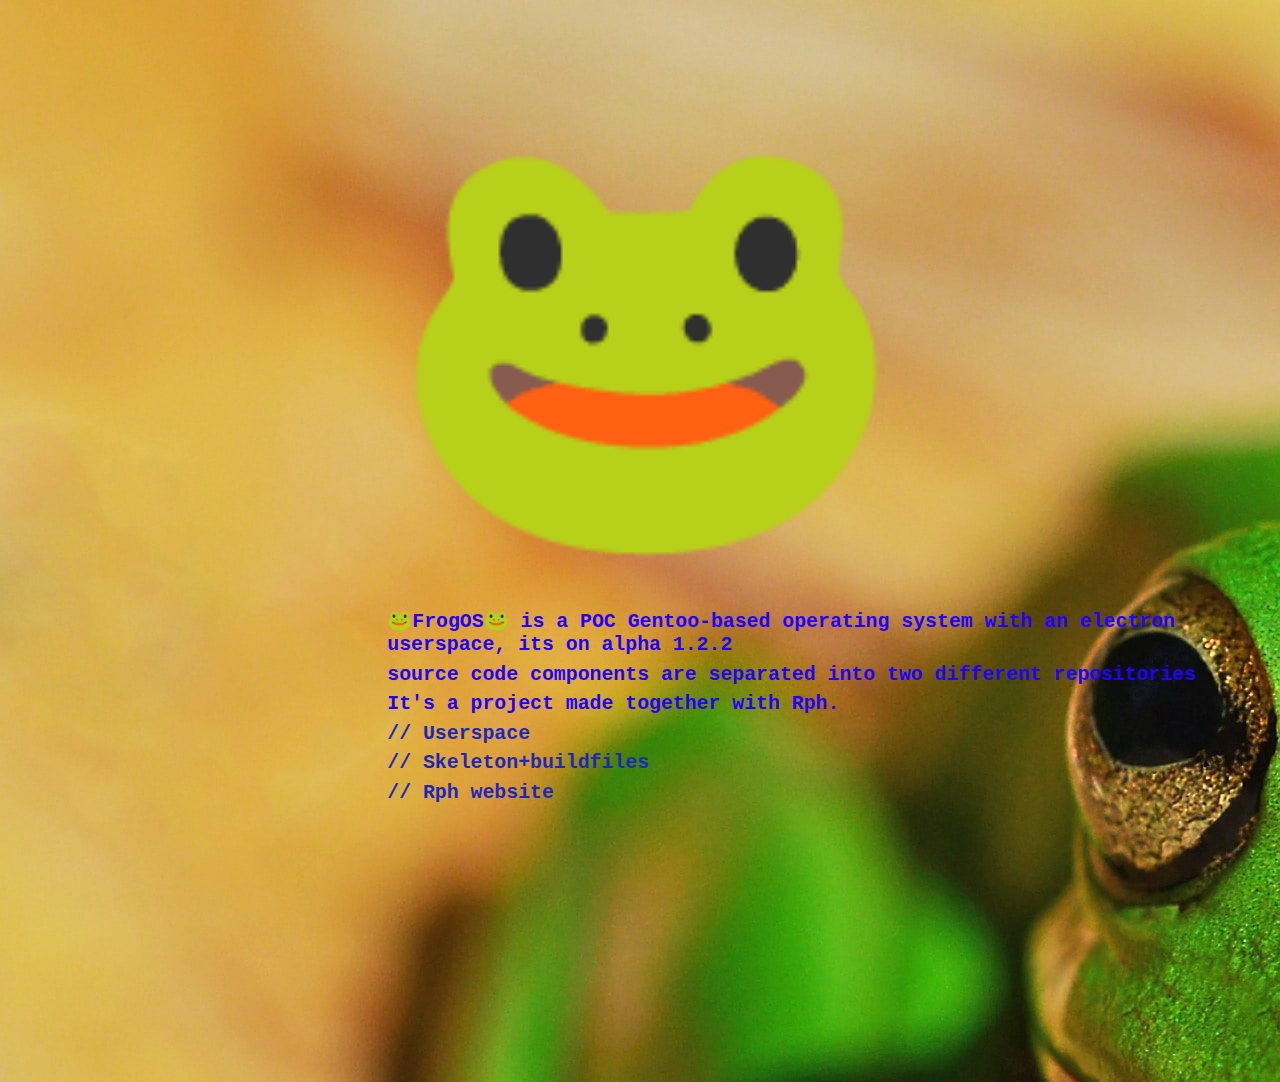
<file: frogos.html>
<!DOCTYPE html>
<!-- this is free and unencumbered software released into the public    -->
<!-- domain. refer to the attached UNLICENSE or http://unlicense.org/   -->
<!-- the frog photo is courtesy of David Clode and its licensed under CC -->
<html>
<head>
  <meta charset="utf-8" />
  <title>The Hoppiest OS ever</title>
  <link rel="stylesheet" href="style.css?v=1.0.1" />
  <meta name="viewport" content="width=device-width,initial-scale=1.0,
    maximum-scale=1.0,user-scalable=no;" />
</head>
<body background="frogos.jpg">
 <div class="center">🐸
  <div class="contents2">
    <ul>
        <li>🐸FrogOS🐸 is a POC Gentoo-based operating system with an electron userspace, its on alpha 1.2.2</li>
        <li>source code components are separated into two different repositories</li>
        <li>It's a project made together with Rph.</li>
        <li><a target="_blank" href="https://git.froggi.es/rph/frogos"><span>// </span>Userspace</a></li>
        <li><a target="_blank" href="https://git.froggi.es/uramekus/frogos"><span>// </span>Skeleton+buildfiles</a></li>
        <li><a target="_blank" href="https://rph.space"><span>// </span>Rph website</a></li>
    </ul>
  </div>
  <canvas id="screen">
    your browser does not support/allow canvases
  </canvas>
</div>
</body>
</html>
</file>
<file: style.css>
/*
 * this is free and unencumbered software released into the public domain
 * refer to the attached UNLICENSE or http://unlicense.org/
 */

html, body {
  height: 100%;
  overflow: hidden;
  width: 100%;
}

html, body, ul, li {
  color: rgb(34, 0, 255);
  font-family: "SFMono-Regular", Consolas, "Liberation Mono", Menlo,
    monospace, Courier;
  font-size: calc(0.9em + 0.15vw);
  margin: 0;
  padding: 0;
}

.container {
  /*overflow: hidden;*/
  position: relative;
  z-index: 1;
}

.contents {
  color: white;
  left: 0;
  padding: calc(0.5em + 0.5vw);
  position: absolute;
  top: 0;
  z-index: 5;
}

.bottom{
 position: absolute;
  bottom: 10px;
  width: 50%;
}

.center{
  position: absolute; 
  top: 10%;
  left: 30%;
  font-size: 420px;
}

.contents2 {
  color: white;
  position: absolute;
  z-index: 5;
  font-size: 20px;
}

ul {
  font-weight: 600;
  list-style-type: none;
}

li { padding: calc(0.1em + 0.1vw) calc(0.1em + 0.1vw); }

li a {
  color: rgb(28, 39, 189);
  display: block;
  text-decoration: none;
}

.uncommented { color: #fff; }
li a:hover { color: #fff; }
li a span { display: inline; }
li a:hover span { display: none; }
</file>
